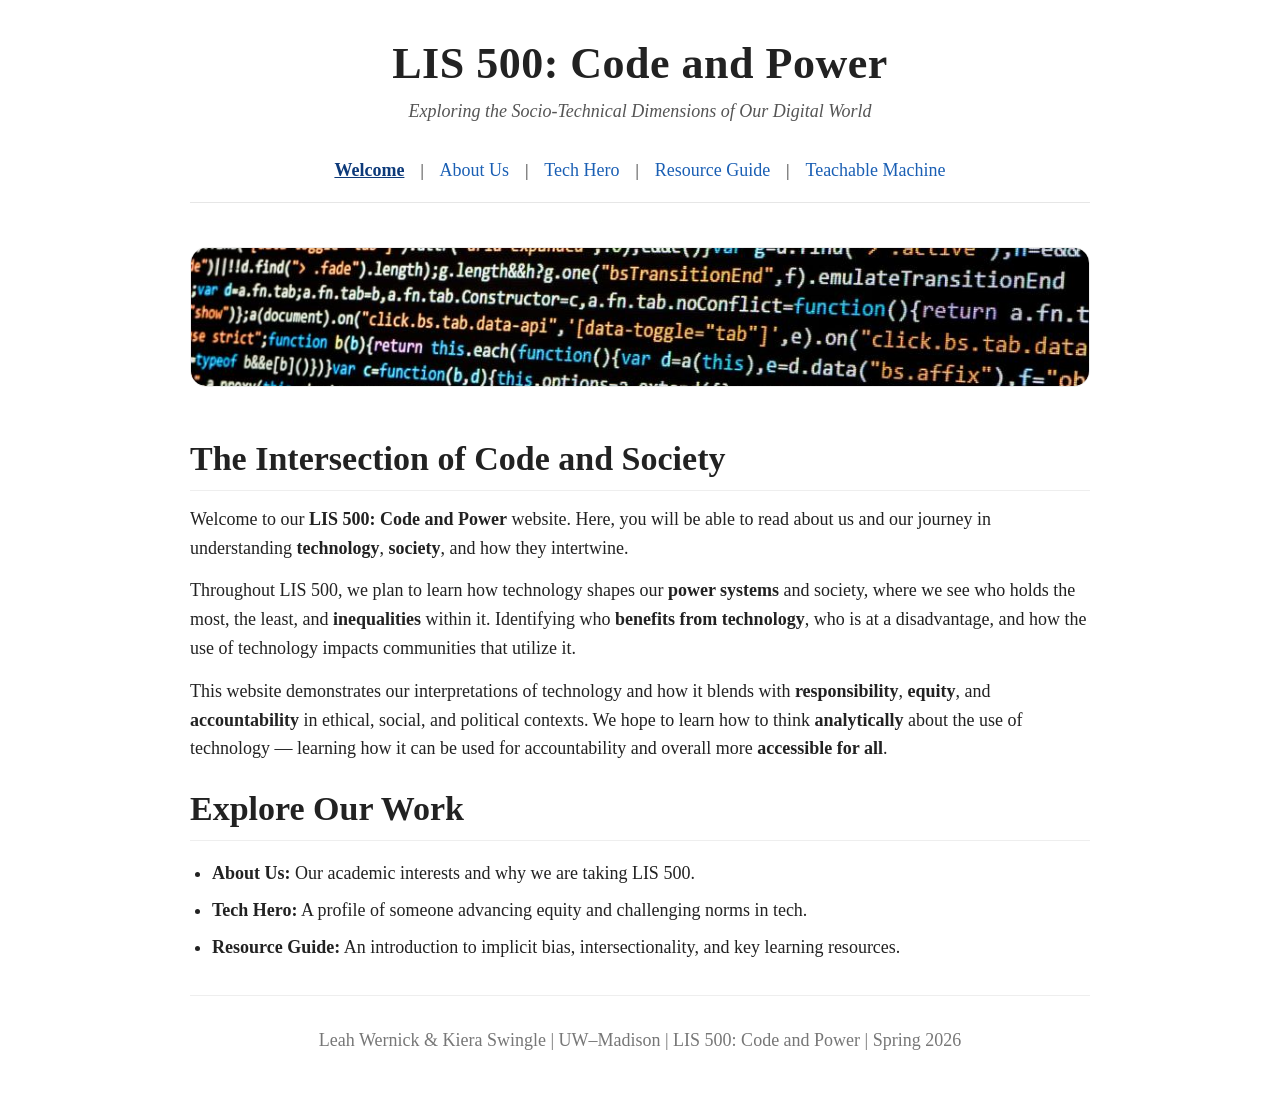
<file: index.html>
<!DOCTYPE html>
<html lang="en">
<head>
  <meta charset="UTF-8">
  <meta name="viewport" content="width=device-width, initial-scale=1.0">
  <title>LIS 500: Code and Power</title>
  <link rel="stylesheet" href="stylepage.css">
</head>

<body>
  <div class="container">

    <!-- Main Title -->
    <h1 class="site-title">LIS 500: Code and Power</h1>
    <p class="site-subtitle">Exploring the Socio-Technical Dimensions of Our Digital World</p>

    <!-- Navigation -->
    <nav>
      <a href="index.html" class="active">Welcome</a> |
      <a href="about.html">About Us</a> |
      <a href="tech-hero.html">Tech Hero</a> |
      <a href="resources.html">Resource Guide</a> |
      <a href="teachable-machine.html">Teachable Machine</a>
    </nav>

    <!-- Banner Image -->
<img class="hero-img" src="images/lis500-banner.jpg" alt="LIS 500 Code and Power banner">

    <!-- Welcome Section -->
    <h2>The Intersection of Code and Society</h2>

    <p>
      Welcome to our <strong>LIS 500: Code and Power</strong> website.
      Here, you will be able to read about us and our journey in understanding <strong>technology</strong>, <strong>society</strong>, and how they intertwine.
    </p>

    <p>
    Throughout LIS 500, we plan to learn how technology shapes our <strong>power systems</strong> and society,
     where we see who holds the most, the least, and <strong>inequalities</strong> within it. Identifying who
     <strong>benefits from technology</strong>, who is at a disadvantage, and how the use of technology impacts communities that utilize it. 
    </p>

    <p>
     This website demonstrates our interpretations of technology and how it blends with <strong>responsibility</strong>,
     <strong>equity</strong>, and <strong>accountability</strong> in ethical, social, and political contexts. We hope to learn how to think <strong>analytically</strong>
     about the use of technology — learning how it can be used for accountability and overall more <strong>accessible for all</strong>. 
    </p>

    <!-- Portfolio Preview -->
    <h2>Explore Our Work</h2>

    <ul>
      <li><strong>About Us:</strong> Our academic interests and why we are taking LIS 500.</li>
      <li><strong>Tech Hero:</strong> A profile of someone advancing equity and challenging norms in tech.</li>
      <li><strong>Resource Guide:</strong> An introduction to implicit bias, intersectionality, and key learning resources.</li>
    </ul>

    

    <!-- Footer -->
    <footer>
      <p>Leah Wernick &amp; Kiera Swingle | UW–Madison | LIS 500: Code and Power | Spring 2026</p>
    </footer>

  </div>
</body>
</html>
</file>
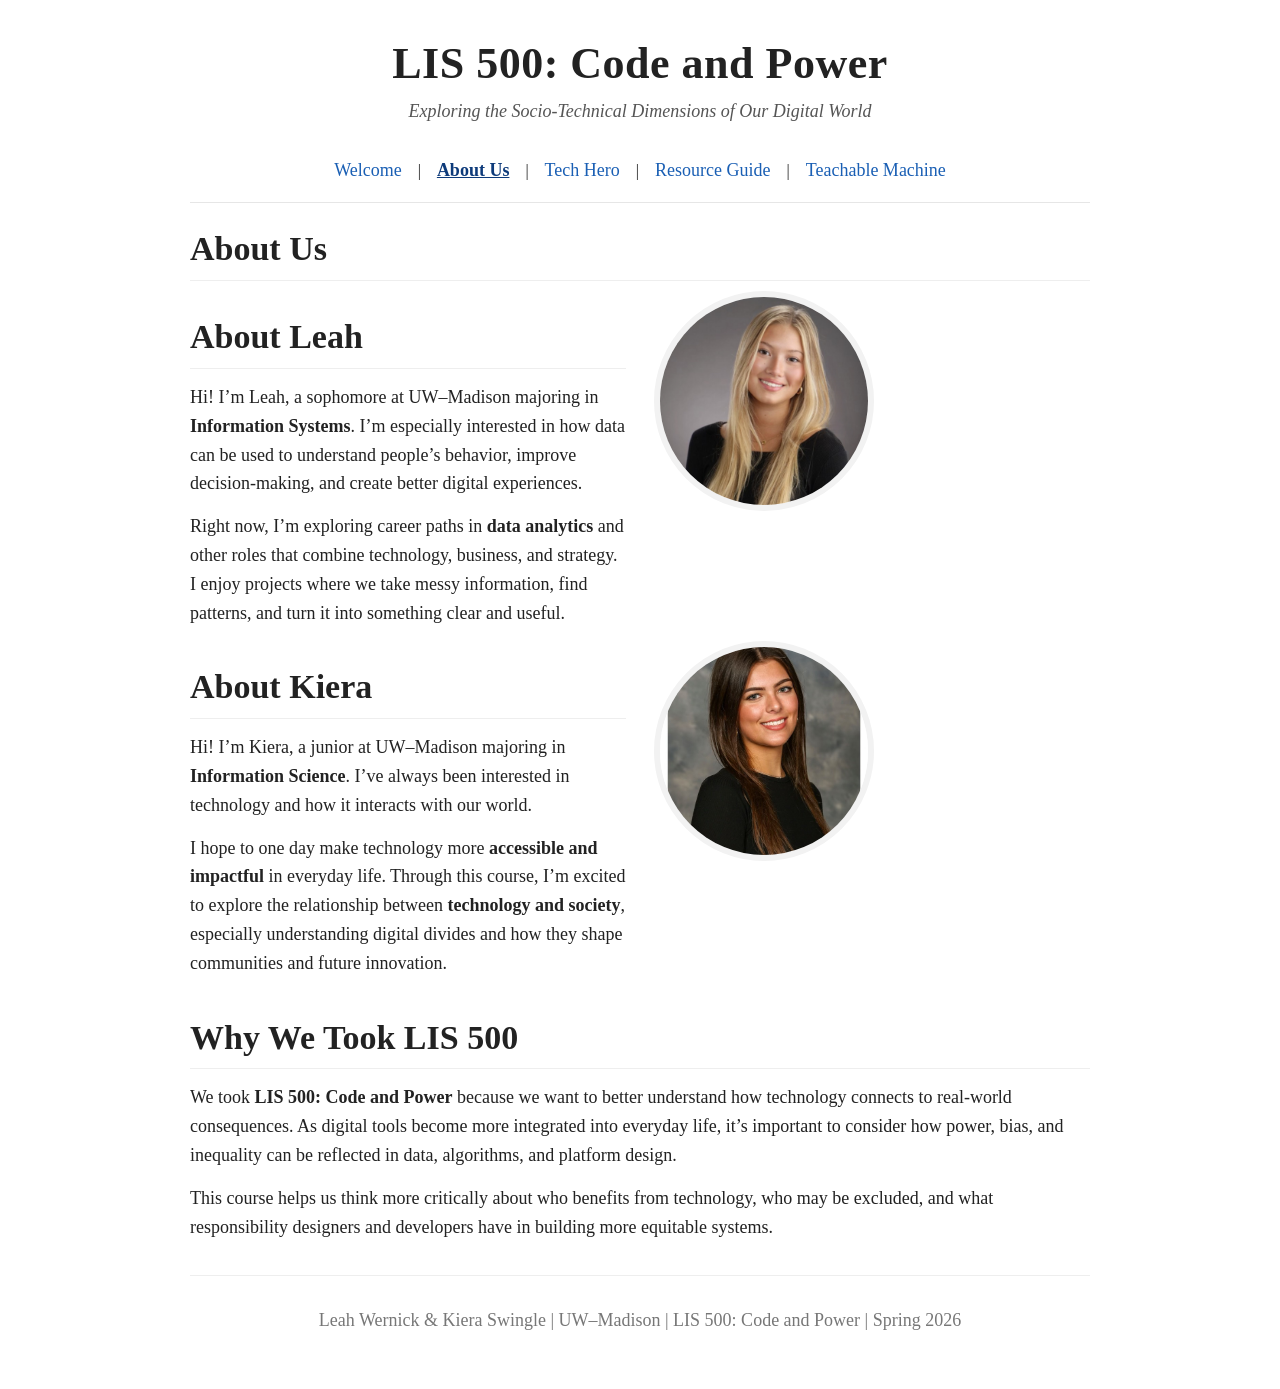
<file: about.html>
<!DOCTYPE html>
<html lang="en">
<head>
  <meta charset="UTF-8">
  <meta name="viewport" content="width=device-width, initial-scale=1.0">
  <title>About Us | LIS 500: Code and Power</title>
  <link rel="stylesheet" href="stylepage.css">
</head>

<body>
  <div class="container">

    <!-- Site Title -->
    <h1 class="site-title">LIS 500: Code and Power</h1>
    <p class="site-subtitle">Exploring the Socio-Technical Dimensions of Our Digital World</p>

    <!-- Navigation -->
    <nav>
      <a href="index.html">Welcome</a> |
      <a href="about.html" class="active">About Us</a> |
      <a href="tech-hero.html">Tech Hero</a> |
      <a href="resources.html">Resource Guide</a> |
      <a href="teachable-machine.html">Teachable Machine</a>
    </nav>

    <!-- Page Heading -->
    <h2>About Us</h2>

    <!-- Leah Section  -->
    <div class="two-col">
      <div class="col">
        <!-- Leah: About Me -->
        <h2>About Leah</h2>

        <p>
          Hi! I’m Leah, a sophomore at UW–Madison majoring in <strong>Information Systems</strong>.
          I’m especially interested in how data can be used to understand people’s behavior, improve decision-making,
          and create better digital experiences.
        </p>

        <p>
          Right now, I’m exploring career paths in <strong>data analytics</strong> and other roles that combine
          technology, business, and strategy. I enjoy projects where we take messy information, find patterns,
          and turn it into something clear and useful.
        </p>


     
      </div>

      <div class="col">
        <!-- Leah Photo  -->

        <img class="profile-img" src="images/leah-photo.jpg" alt="Photo of Leah">

      </div>
    </div>

    <!-- Kiera Section  -->
    <div class="two-col">
      <div class="col">
        <h2>About Kiera</h2>

       <p>
  Hi! I’m Kiera, a junior at UW–Madison majoring in <strong>Information Science</strong>.
  I’ve always been interested in technology and how it interacts with our world.
</p>

<p>
  I hope to one day make technology more <strong>accessible and impactful</strong> in everyday life.
  Through this course, I’m excited to explore the relationship between <strong>technology and society</strong>,
  especially understanding digital divides and how they shape communities and future innovation.
</p>

        <!-- Required HTML comments -->
        <!-- TODO: Write Kiera’s section when ready -->
        <!-- TODO: Add 1-2 sentences about Kiera’s interests -->
      </div>

      <div class="col">
        <!-- Kiera Photo  -->
        <img class="profile-img" src="images/kiera-photo.jpg" alt="Photo of Kiera">
      </div>
    </div>

    <!-- Why We Took LIS 500 Section -->
    <h2>Why We Took LIS 500</h2>

    <p>
      We took <strong>LIS 500: Code and Power</strong> because we want to better understand how technology connects to
      real-world consequences. As digital tools become more integrated into everyday life, it’s important to consider
      how power, bias, and inequality can be reflected in data, algorithms, and platform design.
    </p>

    <p>
      This course helps us think more critically about who benefits from technology, who may be excluded, and what
      responsibility designers and developers have in building more equitable systems.
    </p>

   

    <!-- Footer -->
    <footer>
      <p>Leah Wernick &amp; Kiera Swingle | UW–Madison | LIS 500: Code and Power | Spring 2026</p>
    </footer>

  </div>
</body>
</html>
</file>
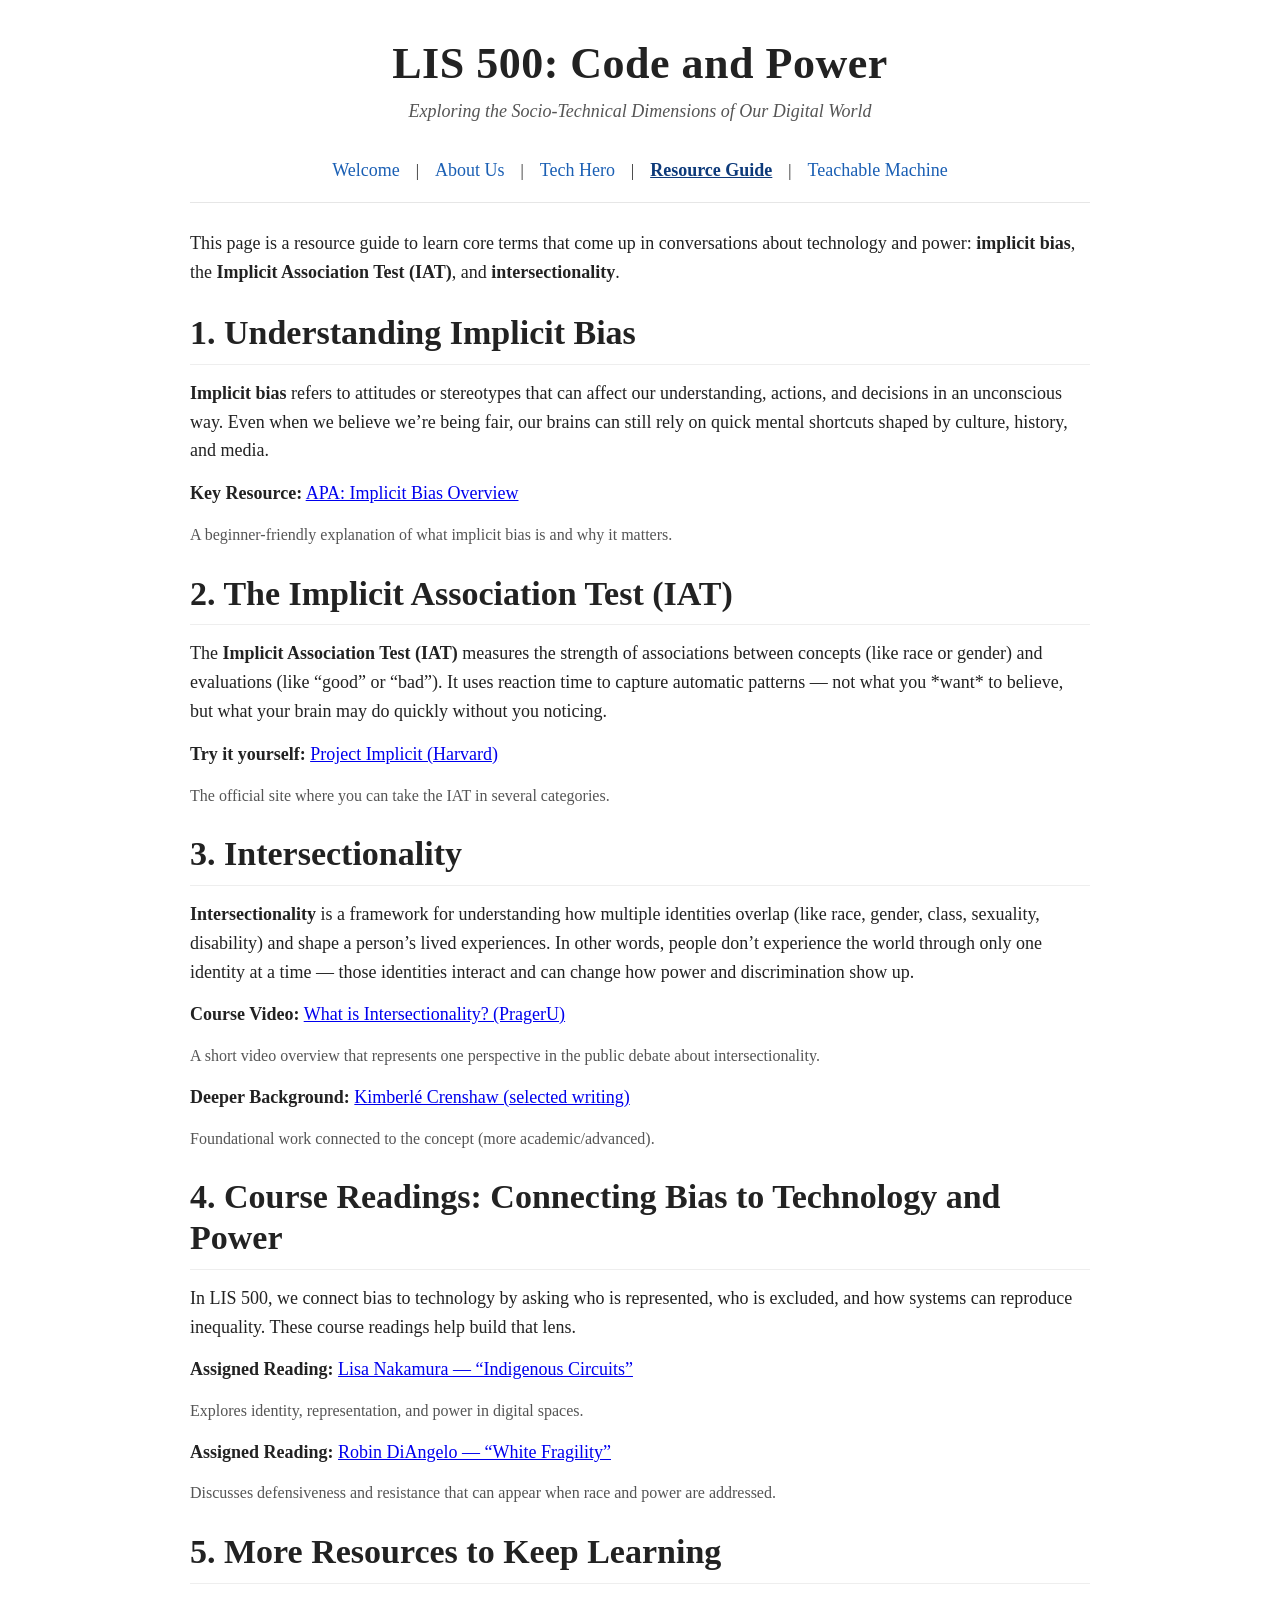
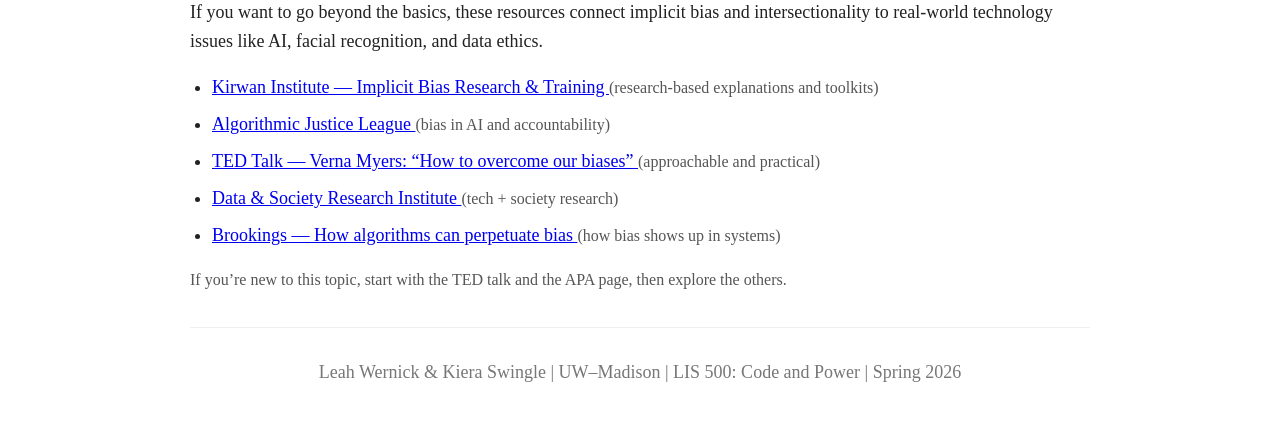
<file: resources.html>
<!DOCTYPE html>
<html lang="en">
<head>
  <meta charset="UTF-8">
  <meta name="viewport" content="width=device-width, initial-scale=1.0">
  <title>Resource Guide | LIS 500: Code and Power</title>
  <link rel="stylesheet" href="stylepage.css">
</head>

<body>
  <div class="container">

    <!-- Site Title -->
    <h1 class="site-title">LIS 500: Code and Power</h1>
    <p class="site-subtitle">Exploring the Socio-Technical Dimensions of Our Digital World</p>

    <!-- Navigation -->
    <nav>
      <a href="index.html">Welcome</a> |
      <a href="about.html">About Us</a> |
      <a href="tech-hero.html">Tech Hero</a> |
      <a href="resources.html" class="active">Resource Guide</a> |
      <a href="teachable-machine.html">Teachable Machine</a>
    </nav>

    <!-- Intro -->
    <p>
      This page is a resource guide to learn core terms that come up in
      conversations about technology and power: <strong>implicit bias</strong>, the <strong>Implicit Association Test (IAT)</strong>,
      and <strong>intersectionality</strong>. 
    </p>

    <!-- 1 -->
    <div>
      <h2>1. Understanding Implicit Bias</h2>

      <div class="plain-section">
        <p>
          <strong>Implicit bias</strong> refers to attitudes or stereotypes that can affect our understanding,
          actions, and decisions in an unconscious way. Even when we believe we’re being fair,
          our brains can still rely on quick mental shortcuts shaped by culture, history, and media.
        </p>

        <p >
          <strong>Key Resource:</strong>
          <a href="https://www.apa.org/topics/implicit-bias" target="_blank" rel="noopener">APA: Implicit Bias Overview</a>
        </p>
        <p class="small">
          A beginner-friendly explanation of what implicit bias is and why it matters.
        </p>
      </div>
    </div>

    <!-- 2 -->
    <div>
      <h2>2. The Implicit Association Test (IAT)</h2>

      <div class="plain-section">
        <p>
          The <strong>Implicit Association Test (IAT)</strong> measures the strength of associations between concepts
          (like race or gender) and evaluations (like “good” or “bad”). It uses reaction time to capture automatic
          patterns — not what you *want* to believe, but what your brain may do quickly without you noticing.
        </p>

        <p >
          <strong>Try it yourself:</strong>
          <a href="https://implicit.harvard.edu/implicit/takeatest.html" target="_blank" rel="noopener">Project Implicit (Harvard)</a>
        </p>
        <p class="small">
          The official site where you can take the IAT in several categories.
        </p>
      </div>
    </div>

    <!-- 3 -->
    <div>
      <h2>3. Intersectionality</h2>

      <div class="plain-section">
        <p>
          <strong>Intersectionality</strong> is a framework for understanding how multiple identities overlap
          (like race, gender, class, sexuality, disability) and shape a person’s lived experiences. In other words,
          people don’t experience the world through only one identity at a time — those identities interact and can
          change how power and discrimination show up.
        </p>

        <p >
          <strong>Course Video:</strong>
          <a href="https://www.prageru.com/videos/what-is-intersectionality" target="_blank" rel="noopener">What is Intersectionality? (PragerU)</a>
        </p>
        <p class="small">
          A short video overview that represents one perspective in the public debate about intersectionality.
        </p>

        <p >
          <strong>Deeper Background:</strong>
          <a href="https://www.law.columbia.edu/sites/default/files/microsites/gender-sexuality/files/kimberle_crenshaw.pdf" target="_blank" rel="noopener">
            Kimberlé Crenshaw (selected writing)
          </a>
        </p>
        <p class="small">
          Foundational work connected to the concept (more academic/advanced).
        </p>
      </div>
    </div>

    <!-- 4 -->
    <div>
      <h2>4. Course Readings: Connecting Bias to Technology and Power</h2>

      <div class="plain-section">
        <p>
          In LIS 500, we connect bias to technology by asking who is represented, who is excluded,
          and how systems can reproduce inequality. These course readings help build that lens.
        </p>

        <p >
          <strong>Assigned Reading:</strong>
          <a href="https://lisanakamura.net/wp-content/uploads/2011/01/indigenous-circuits-nakamura-aq.pdf" target="_blank" rel="noopener">
            Lisa Nakamura — “Indigenous Circuits”
          </a>
        </p>
        <p class="small">
          Explores identity, representation, and power in digital spaces.
        </p>

        <p >
          <strong>Assigned Reading:</strong>
          <a href="https://robindiangelo.com/wp-content/uploads/2016/01/White-Fragility-Published.-1.pdf" target="_blank" rel="noopener">
            Robin DiAngelo — “White Fragility”
          </a>
        </p>
        <p class="small">
          Discusses defensiveness and resistance that can appear when race and power are addressed.
        </p>
      </div>
    </div>

    <!-- 5 -->
    <div>
      <h2>5. More Resources to Keep Learning</h2>

      <div class="plain-section">
        <p>
          If you want to go beyond the basics, these resources connect implicit bias and intersectionality
          to real-world technology issues like AI, facial recognition, and data ethics.
        </p>

        <ul>
          <li>
            <a href="https://kirwaninstitute.osu.edu/implicit-bias-training" target="_blank" rel="noopener">
              Kirwan Institute — Implicit Bias Research & Training
            </a>
            <span class="small"> (research-based explanations and toolkits)</strong>
          </li>
          <li>
            <a href="https://algorithmicjusticeleague.org/" target="_blank" rel="noopener">
              Algorithmic Justice League
            </a>
            <span class="small"> (bias in AI and accountability)</strong>
          </li>
          <li>
            <a href="https://www.ted.com/talks/verna_myers_how_to_overcome_our_biases_walk_boldly_toward_them" target="_blank" rel="noopener">
              TED Talk — Verna Myers: “How to overcome our biases”
            </a>
            <span class="small"> (approachable and practical)</strong>
          </li>
          <li>
            <a href="https://datasociety.net/" target="_blank" rel="noopener">
              Data & Society Research Institute
            </a>
            <span class="small"> (tech + society research)</strong>
          </li>
          <li>
            <a href="https://www.brookings.edu/articles/how-algorithms-can-perpetuate-bias/" target="_blank" rel="noopener">
              Brookings — How algorithms can perpetuate bias
            </a>
            <span class="small"> (how bias shows up in systems)</strong>
          </li>
        </ul>

        <p class="small">
          If you’re new to this topic, start with the TED talk and the APA page, then explore the others.
        </p>
      </div>
    </div>



    <!-- Footer -->
    <footer>
      <p>Leah Wernick &amp; Kiera Swingle | UW–Madison | LIS 500: Code and Power | Spring 2026</p>
    </footer>

  </div>
</body>
</html>
</file>
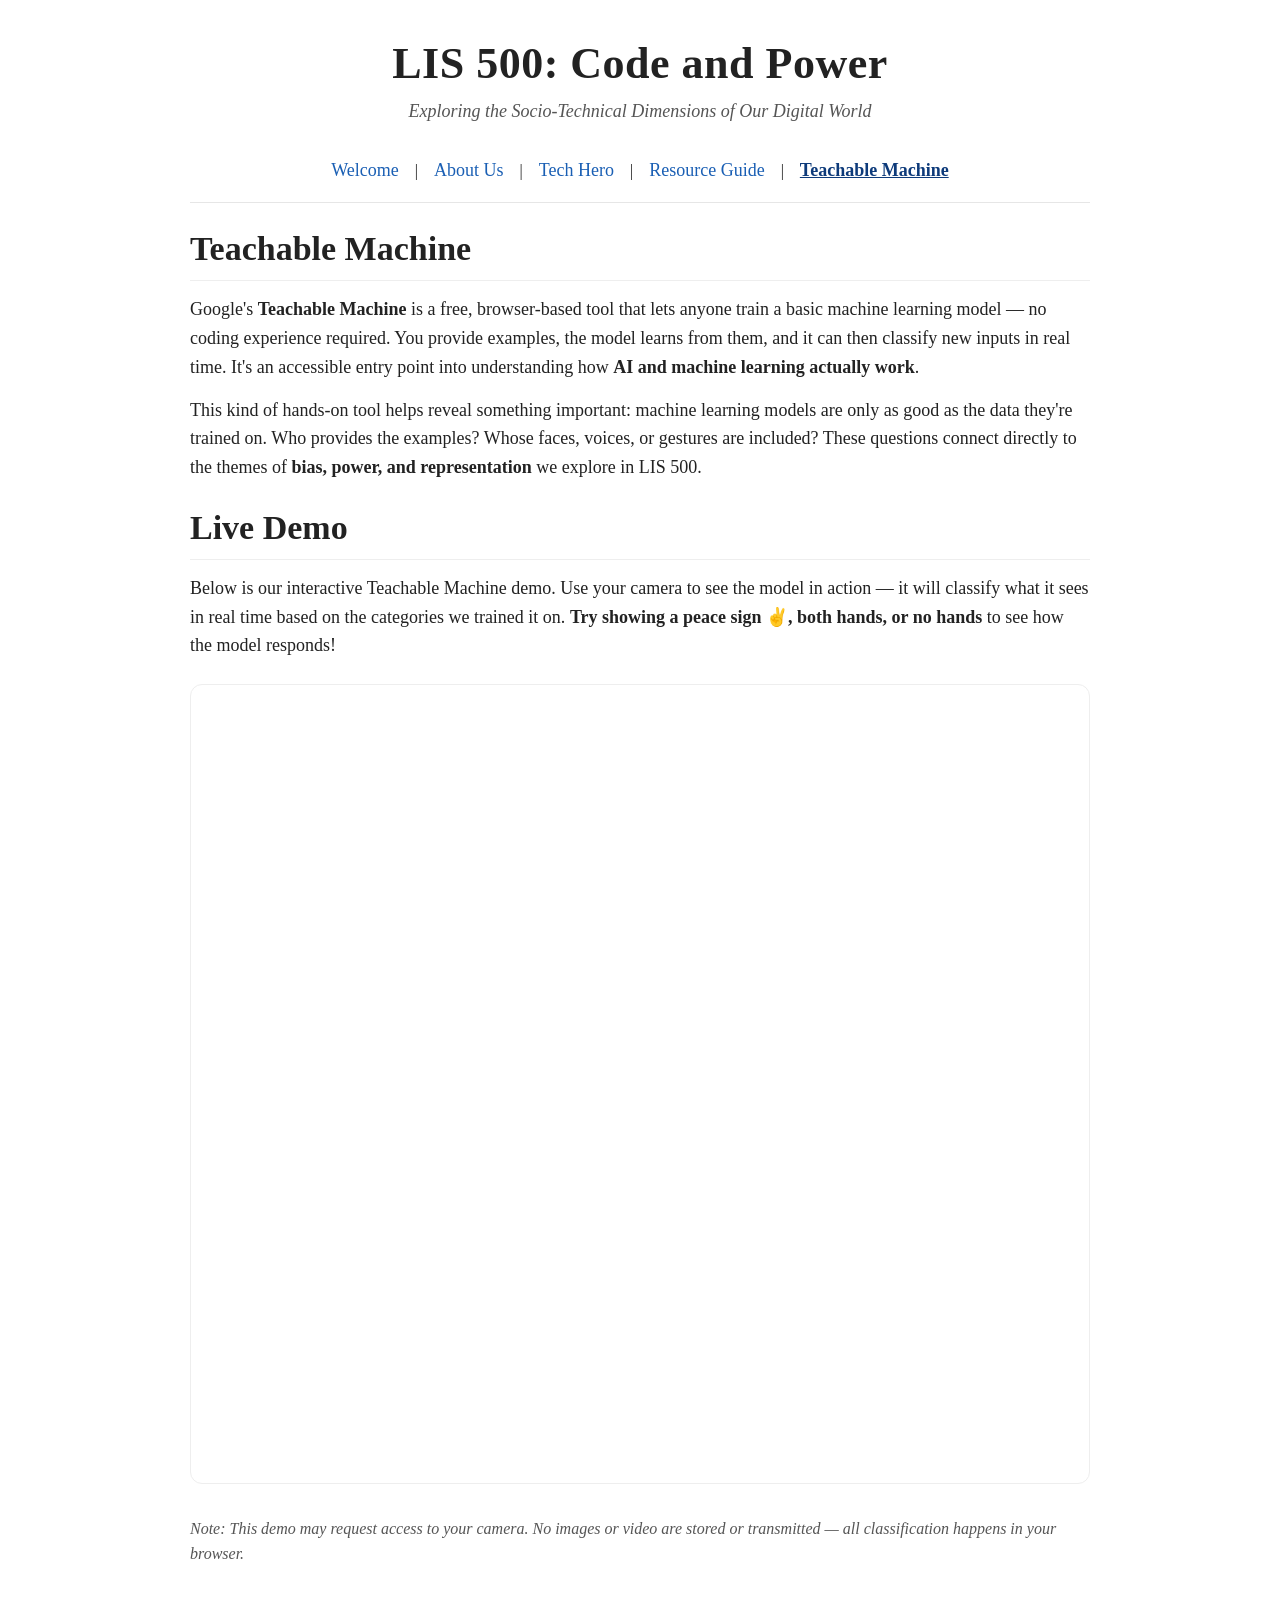
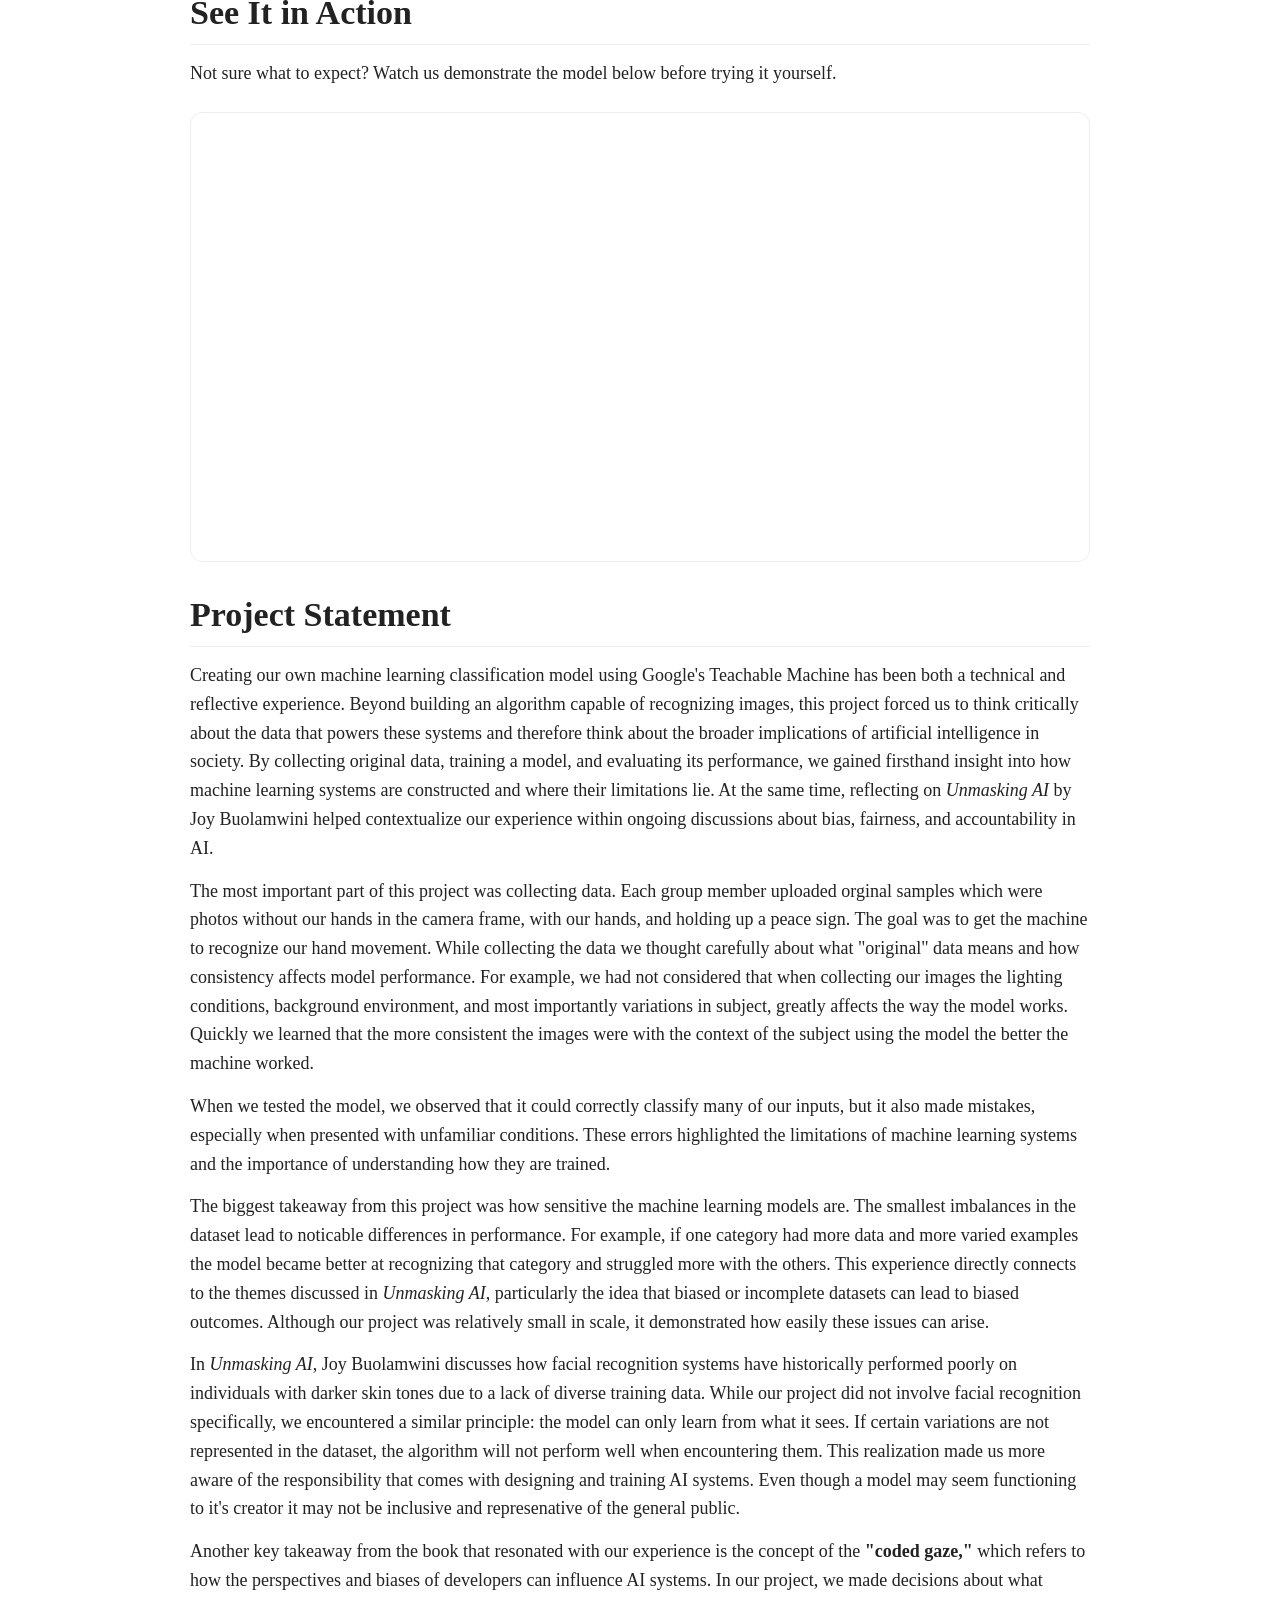
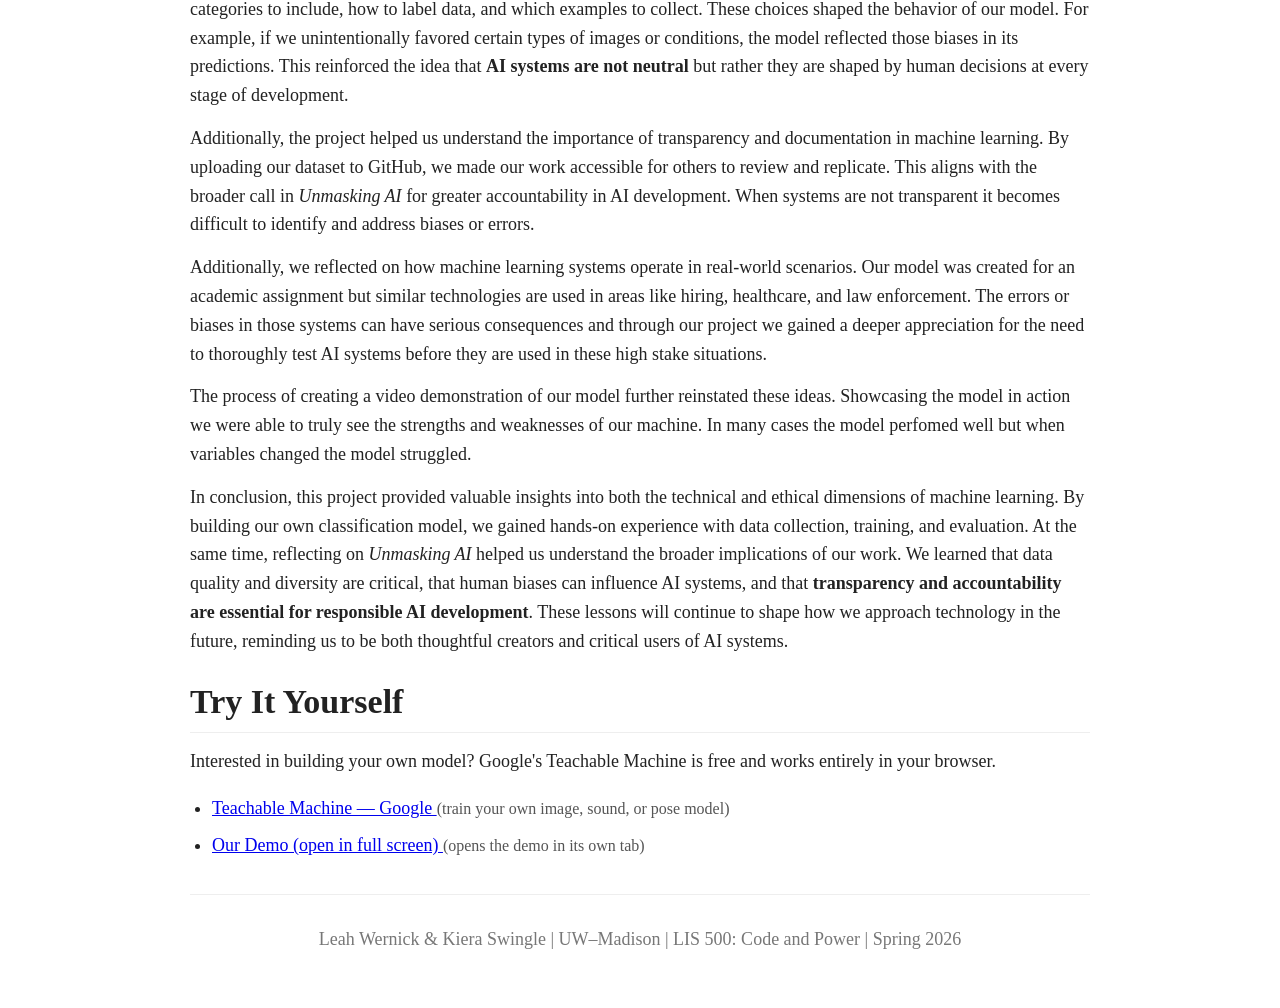
<file: teachable-machine.html>
<!DOCTYPE html>
<html lang="en">
<head>
  <meta charset="UTF-8">
  <meta name="viewport" content="width=device-width, initial-scale=1.0">
  <title>Teachable Machine | LIS 500: Code and Power</title>
  <link rel="stylesheet" href="stylepage.css">
</head>

<body>
  <div class="container">

    <!-- Site Title -->
    <h1 class="site-title">LIS 500: Code and Power</h1>
    <p class="site-subtitle">Exploring the Socio-Technical Dimensions of Our Digital World</p>

    <!-- Navigation -->
    <nav>
      <a href="index.html">Welcome</a> |
      <a href="about.html">About Us</a> |
      <a href="tech-hero.html">Tech Hero</a> |
      <a href="resources.html">Resource Guide</a> |
      <a href="teachable-machine.html" class="active">Teachable Machine</a>
    </nav>

    <!-- Page Heading -->
    <h2>Teachable Machine</h2>

    <p>
      Google's <strong>Teachable Machine</strong> is a free, browser-based tool that lets anyone train a basic
      machine learning model — no coding experience required. You provide examples, the model learns from them,
      and it can then classify new inputs in real time. It's an accessible entry point into understanding how
      <strong>AI and machine learning actually work</strong>.
    </p>

    <p>
      This kind of hands-on tool helps reveal something important: machine learning models are only as good as
      the data they're trained on. Who provides the examples? Whose faces, voices, or gestures are included?
      These questions connect directly to the themes of <strong>bias, power, and representation</strong> we explore
      in LIS 500.
    </p>

    <!-- Live Demo Section -->
    <h2>Live Demo</h2>

    <p>
      Below is our interactive Teachable Machine demo. Use your camera to see the model in action —
      it will classify what it sees in real time based on the categories we trained it on.
      <strong>Try showing a peace sign ✌️, both hands, or no hands</strong> to see how the model responds!
    </p>

    <!-- Embedded Demo -->
    <div style="margin: 24px 0;">
      <iframe
        src="https://editor.p5js.org/kswingle-wisc/full/0SJ3kVjfP"
        width="100%"
        height="800"
        style="border: 1px solid #eee; border-radius: 12px;"
        allow="camera; microphone"
        title="Teachable Machine Live Demo">
      </iframe>
    </div>

    <p class="small">
      <em>Note: This demo may request access to your camera. No images or video are stored or transmitted —
      all classification happens in your browser.</em>
    </p>

    <!-- Example Video Section -->
    <h2>See It in Action</h2>

    <p>
      Not sure what to expect? Watch us demonstrate the model below before trying it yourself.
    </p>

    <div style="margin: 24px 0;">
      <iframe
        width="100%"
        height="450"
        src="https://www.youtube.com/embed/zLBeWSW8kag"
        style="border: 1px solid #eee; border-radius: 12px;"
        allow="accelerometer; autoplay; clipboard-write; encrypted-media; gyroscope; picture-in-picture"
        allowfullscreen
        title="Teachable Machine Example Demo">
      </iframe>
    </div>

    <!-- Project Statement -->
    <h2>Project Statement</h2>

    <p>
      Creating our own machine learning classification model using Google's Teachable Machine has been both a technical
      and reflective experience. Beyond building an algorithm capable of recognizing images, this project 
      forced us to think critically about the data that powers these systems and therefore think about the
      broader implications of artificial intelligence in society. By collecting original data, training a model, 
      and evaluating its performance, we gained firsthand insight into how machine learning systems are constructed 
      and where their limitations lie. At the same time, reflecting on <em>Unmasking AI</em> by Joy Buolamwini helped 
      contextualize our experience within ongoing discussions about bias, fairness, and accountability in AI.
    </p>

    <p>
      The most important part of this project was collecting data. Each group member uploaded orginal samples
      which were photos without our hands in the camera frame, with our hands, and holding up a peace sign. The
      goal was to get the machine to recognize our hand movement. While collecting the data we thought carefully
      about what "original" data means and how consistency affects model performance. For example, we had not 
      considered that when collecting our images the lighting conditions, background environment, and most 
      importantly variations in subject, greatly affects the way the model works. Quickly we learned that the 
      more consistent the images were with the context of the subject using the model the better the machine worked.
    </p>

    <p>
      When we tested the model, we observed that it could correctly classify many of our inputs, but
      it also made mistakes, especially when presented with unfamiliar conditions. These errors highlighted the
      limitations of machine learning systems and the importance of understanding how they are trained.
    </p>

    <p>
      The biggest takeaway from this project was how sensitive the machine learning models are. The smallest 
      imbalances in the dataset lead to noticable differences in performance. For example, if one category had 
      more data and more varied examples the model became better at recognizing that category and struggled more
      with the others. This experience directly connects to the themes discussed in <em>Unmasking AI</em>, particularly 
      the idea that biased or incomplete datasets can lead to biased outcomes. Although our project was relatively small 
      in scale, it demonstrated how easily these issues can arise.
    </p>

    <p>
      In <em>Unmasking AI</em>, Joy Buolamwini discusses how facial recognition systems have historically performed
      poorly on individuals with darker skin tones due to a lack of diverse training data. While our project did
      not involve facial recognition specifically, we encountered a similar principle: the model can only learn
      from what it sees. If certain variations are not represented in the dataset, the algorithm will not perform
      well when encountering them. This realization made us more aware of the responsibility that comes with
      designing and training AI systems. Even though a model may seem functioning to it's creator it may not be 
      inclusive and represenative of the general public.
    </p>

    <p>
      Another key takeaway from the book that resonated with our experience is the concept of the
      <strong>"coded gaze,"</strong> which refers to how the perspectives and biases of developers can influence
      AI systems. In our project, we made decisions about what categories to include, how to label data, and
      which examples to collect. These choices shaped the behavior of our model. For example, if we unintentionally
      favored certain types of images or conditions, the model reflected those biases in its predictions. This
      reinforced the idea that <strong>AI systems are not neutral</strong> but rather they are shaped by human decisions
      at every stage of development.
    </p>

    <p>
      Additionally, the project helped us understand the importance of transparency and documentation in machine
      learning. By uploading our dataset to GitHub, we made our work accessible for others to review and
      replicate. This aligns with the broader call in <em>Unmasking AI</em> for greater accountability in AI
      development. When systems are not transparent it becomes difficult to identify and address biases or errors.
    </p>

    <p>
      Additionally, we reflected on how machine learning systems operate in real-world scenarios. Our model was 
      created for an academic assignment but similar technologies are used in areas like hiring, healthcare, and 
      law enforcement. The errors or biases in those systems can have serious consequences and through our project
      we gained a deeper appreciation for the need to thoroughly test AI systems before they are used in these high 
      stake situations. 
    </p>

    <p>
      The process of creating a video demonstration of our model further reinstated these ideas. Showcasing the model
      in action we were able to truly see the strengths and weaknesses of our machine. In many cases the model perfomed
      well but when variables changed the model struggled.
    </p>

    <p>
      In conclusion, this project provided valuable insights into both the technical and ethical dimensions of
      machine learning. By building our own classification model, we gained hands-on experience with data
      collection, training, and evaluation. At the same time, reflecting on <em>Unmasking AI</em> helped us
      understand the broader implications of our work. We learned that data quality and diversity are critical,
      that human biases can influence AI systems, and that <strong>transparency and accountability are essential
      for responsible AI development</strong>. These lessons will continue to shape how we approach technology
      in the future, reminding us to be both thoughtful creators and critical users of AI systems.
    </p>

    <!-- Resource Link -->
    <h2>Try It Yourself</h2>

    <p>
      Interested in building your own model? Google's Teachable Machine is free and works entirely in your browser.
    </p>

    <ul>
      <li>
        <a href="https://teachablemachine.withgoogle.com/" target="_blank" rel="noopener">
          Teachable Machine — Google
        </a>
        <span class="small"> (train your own image, sound, or pose model)</span>
      </li>
      <li>
        <a href="https://editor.p5js.org/leahwernick/full/BC9TmgnnF" target="_blank" rel="noopener">
          Our Demo (open in full screen)
        </a>
        <span class="small"> (opens the demo in its own tab)</span>
      </li>
    </ul>

    <!-- Footer -->
    <footer>
      <p>Leah Wernick &amp; Kiera Swingle | UW–Madison | LIS 500: Code and Power | Spring 2026</p>
    </footer>

  </div>
</body>
</html>
</file>
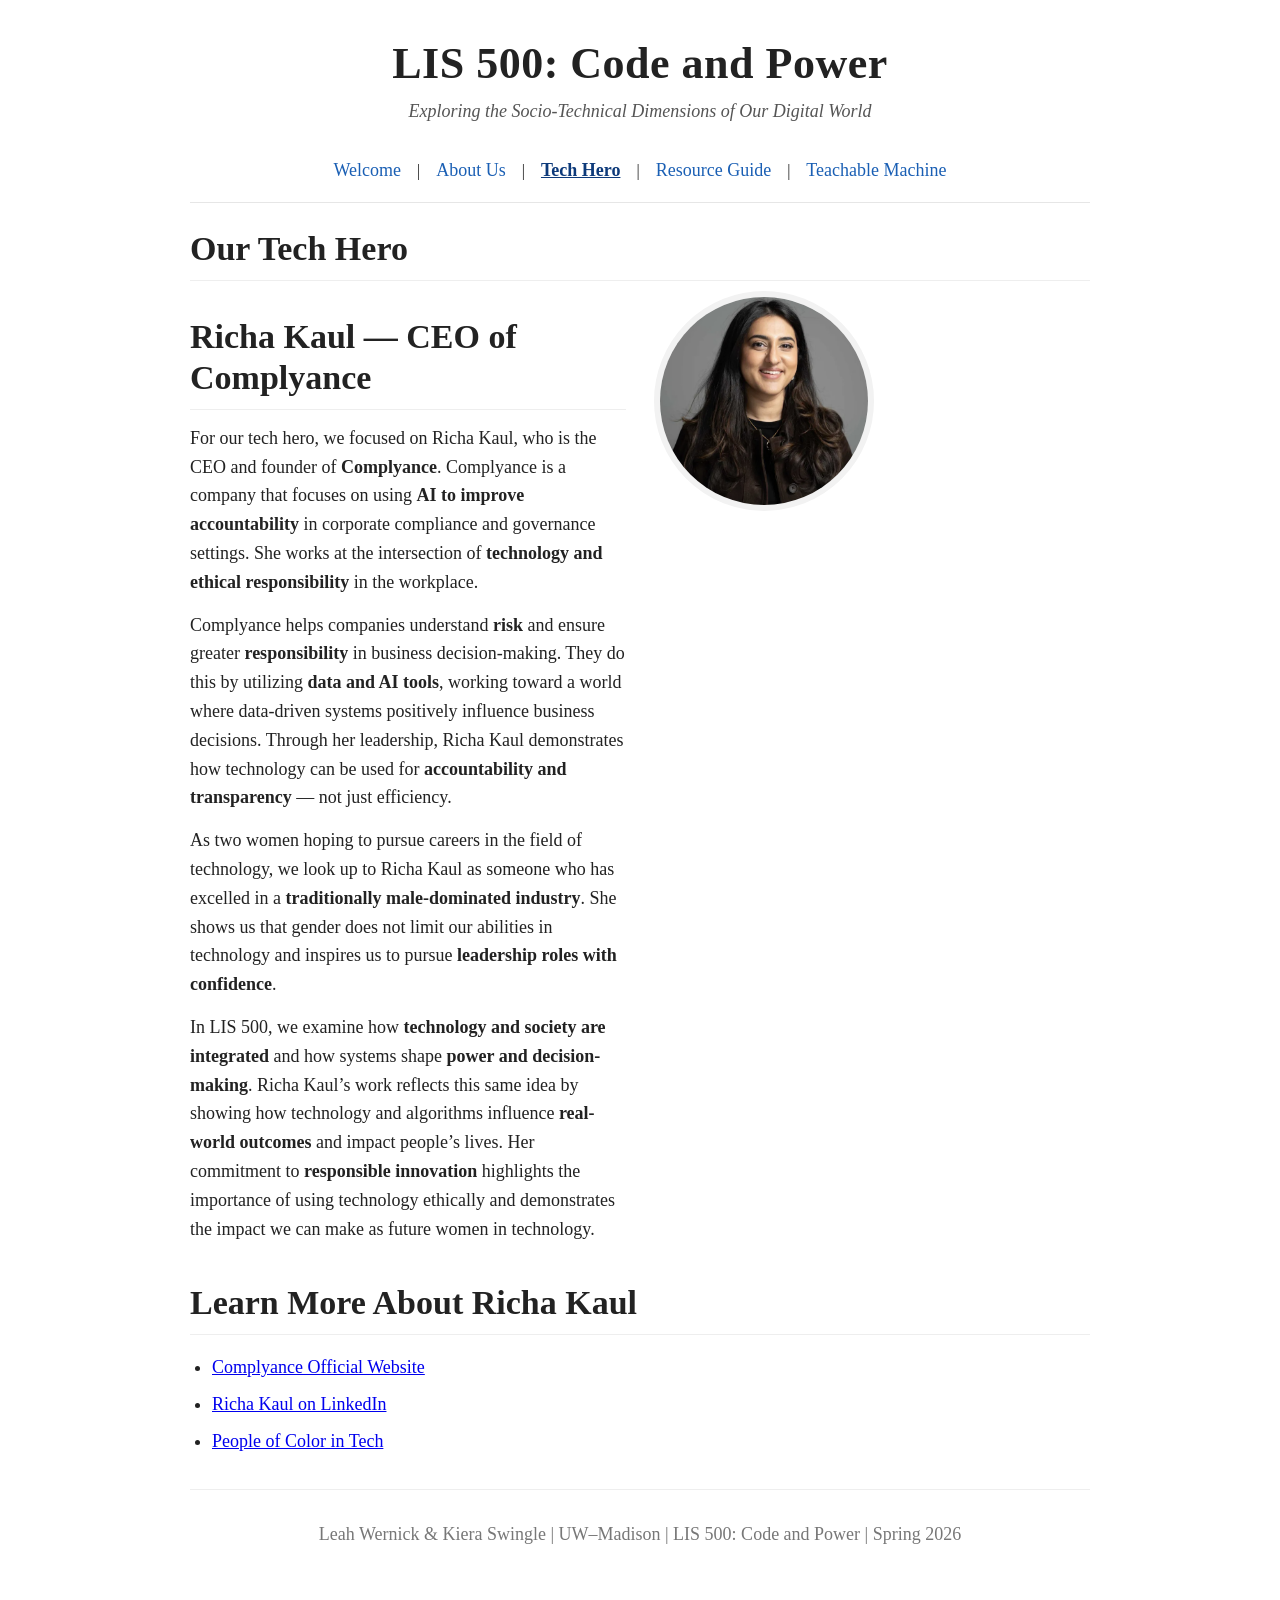
<file: tech-hero.html>
<!DOCTYPE html>
<html lang="en">
<head>
  <meta charset="UTF-8">
  <meta name="viewport" content="width=device-width, initial-scale=1.0">
  <title>Tech Hero | LIS 500: Code and Power</title>
  <link rel="stylesheet" href="stylepage.css">
</head>

<body>
  <div class="container">

    <!-- Site Title -->
    <h1 class="site-title">LIS 500: Code and Power</h1>
    <p class="site-subtitle">Exploring the Socio-Technical Dimensions of Our Digital World</p>

    <!-- Navigation -->
    <nav>
      <a href="index.html">Welcome</a> |
      <a href="about.html">About Us</a> |
      <a href="tech-hero.html" class="active">Tech Hero</a> |
      <a href="resources.html">Resource Guide</a> |
      <a href="teachable-machine.html">Teachable Machine</a>
    </nav>

    <!-- Page Title -->
    <h2>Our Tech Hero</h2>

    <!-- Main Two Column Layout -->
    <div class="two-col">

      <!-- Text Column -->
      <div class="col">

        <h2>Richa Kaul — CEO of Complyance</h2>

       <p>
  For our tech hero, we focused on Richa Kaul, who is the CEO and founder of <strong>Complyance</strong>.
  Complyance is a company that focuses on using <strong>AI to improve accountability</strong> in corporate
  compliance and governance settings. She works at the intersection of <strong>technology and
  ethical responsibility</strong> in the workplace.
</p>

<p>
  Complyance helps companies understand <strong>risk</strong> and ensure greater <strong>responsibility</strong> in business
  decision-making. They do this by utilizing <strong>data and AI tools</strong>, working toward a world where
  data-driven systems positively influence business decisions. Through her leadership,
  Richa Kaul demonstrates how technology can be used for <strong>accountability and transparency</strong> —
  not just efficiency.
</p>

<p>
  As two women hoping to pursue careers in the field of technology, we look up to Richa Kaul
  as someone who has excelled in a <strong>traditionally male-dominated industry</strong>. She shows us that
  gender does not limit our abilities in technology and inspires us to pursue <strong>leadership roles with confidence</strong>.
</p>

<p>
  In LIS 500, we examine how <strong>technology and society are integrated</strong> and how systems shape
  <strong>power and decision-making</strong>. Richa Kaul’s work reflects this same idea by showing how
  technology and algorithms influence <strong>real-world outcomes</strong> and impact people’s lives.
  Her commitment to <strong>responsible innovation</strong> highlights the importance of using technology
  ethically and demonstrates the impact we can make as future women in technology.
</p>

      
      </div>

      <!-- Photo Column -->
      <div class="col">
        <img class="profile-img" src="images/richa-kaul.jpg" alt="Photo of Richa Kaul">
      </div>

    </div>

    <!-- Links Section -->
    <h2>Learn More About Richa Kaul</h2>

    <ul>
      <li>
        <a href="https://www.complyance.io/" target="_blank">
          Complyance Official Website
        </a>
      </li>
      <li>
        <a href="https://www.linkedin.com/" target="_blank">
          Richa Kaul on LinkedIn
        </a>
      </li>
      <li>
        <a href="https://www.peopleofcolorintech.com/" target="_blank">
          People of Color in Tech
        </a>
      </li>
    </ul>

    <!-- Footer -->
    <footer>
      <p>Leah Wernick &amp; Kiera Swingle | UW–Madison | LIS 500: Code and Power | Spring 2026</p>
    </footer>

  </div>
</body>
</html>
</file>
<file: stylepage.css>
* {
  box-sizing: border-box;
}

body {
  margin: 0;
  font-family: Georgia, "Times New Roman", serif;
  line-height: 1.6;
  color: #222;
  background: #fff;
}

/*  Layout  */
.container {
  width: min(900px, 92%);
  margin: 0 auto;
  padding: 28px 0 40px 0;
}

/*  Header / Title  */
.site-title {
  text-align: center;
  margin: 10px 0 0 0;
  font-size: 44px;
  letter-spacing: 0.5px;
}

.site-subtitle {
  text-align: center;
  margin: 6px 0 18px 0;
  font-size: 18px;
  color: #555;
  font-style: italic;
}

/*  Nav  */
nav {
  text-align: center;
  padding: 12px 0 18px 0;
  border-bottom: 1px solid #e6e6e6;
  margin-bottom: 26px;
}

nav a {
  text-decoration: none;
  color: #1a5fb4;
  font-size: 18px;
  margin: 0 12px;
}

nav a:hover {
  text-decoration: underline;
}

nav a.active {
  text-decoration: underline;
  font-weight: 700;
  color: #0d3a7a;
}

nav .divider {
  color: #bbb;
  margin: 0 6px;
}

/*  Headings / Sections  */
h1, h2, h3 {
  line-height: 1.2;
}

h2 {
  font-size: 34px;
  margin: 26px 0 10px 0;
  padding-bottom: 10px;
  border-bottom: 1px solid #eee;
}

p {
  font-size: 18px;
  margin: 14px 0;
}

/*  Images  */
.hero-img {
  width: 100%;
  max-height: 140px;
  object-fit: cover;
  border-radius: 16px;
  border: 1px solid #eee;
  margin: 18px 0 18px 0;
}

/*for a circular profile photo */
.profile-img {
  width: 220px;
  height: 220px;
  object-fit: cover;
  border-radius: 999px;
  border: 6px solid #f2f2f2;
}

/*  Two-column section (text + image)  */
.two-col {
  display: flex;
  gap: 28px;
  align-items: flex-start;
  flex-wrap: wrap;
}

.two-col .col {
  flex: 1 1 320px;
}

/*  Lists  */
ul {
  font-size: 18px;
  padding-left: 22px;
}

li {
  margin: 8px 0;
}

/*  Footer  */
footer {
  border-top: 1px solid #eee;
  margin-top: 34px;
  padding-top: 16px;
  text-align: center;
  color: #777;
  font-size: 16px;
}
.plain-section {
  margin: 8px 0 22px 0;
}

/*  LibGuide-style elements  */
.audience-bar {
  background: #1a5fb4;
  color: #fff;
  border-radius: 8px;
  padding: 14px 18px;
  font-size: 18px;
  font-weight: 600;
  margin: 18px 0 28px 0;
}

.guide-section {
  margin: 26px 0 34px 0;
}

.guide-card {
  border-left: 6px solid #1a5fb4;
  background: #f6f8fb;
  padding: 18px 18px;
  border-radius: 10px;
  margin-top: 12px;
}

.guide-card p {
  margin: 0 0 14px 0;
}

.guide-card p:last-child {
  margin-bottom: 0;
}

.resource-label {
  font-weight: 700;
  color: #1a5fb4;
}

.resource-note {
  font-style: italic;
  color: #555;
}

.resource-link a {
  font-weight: 700;
}

.small {
  font-size: 16px;
  color: #555;
}
</file>
